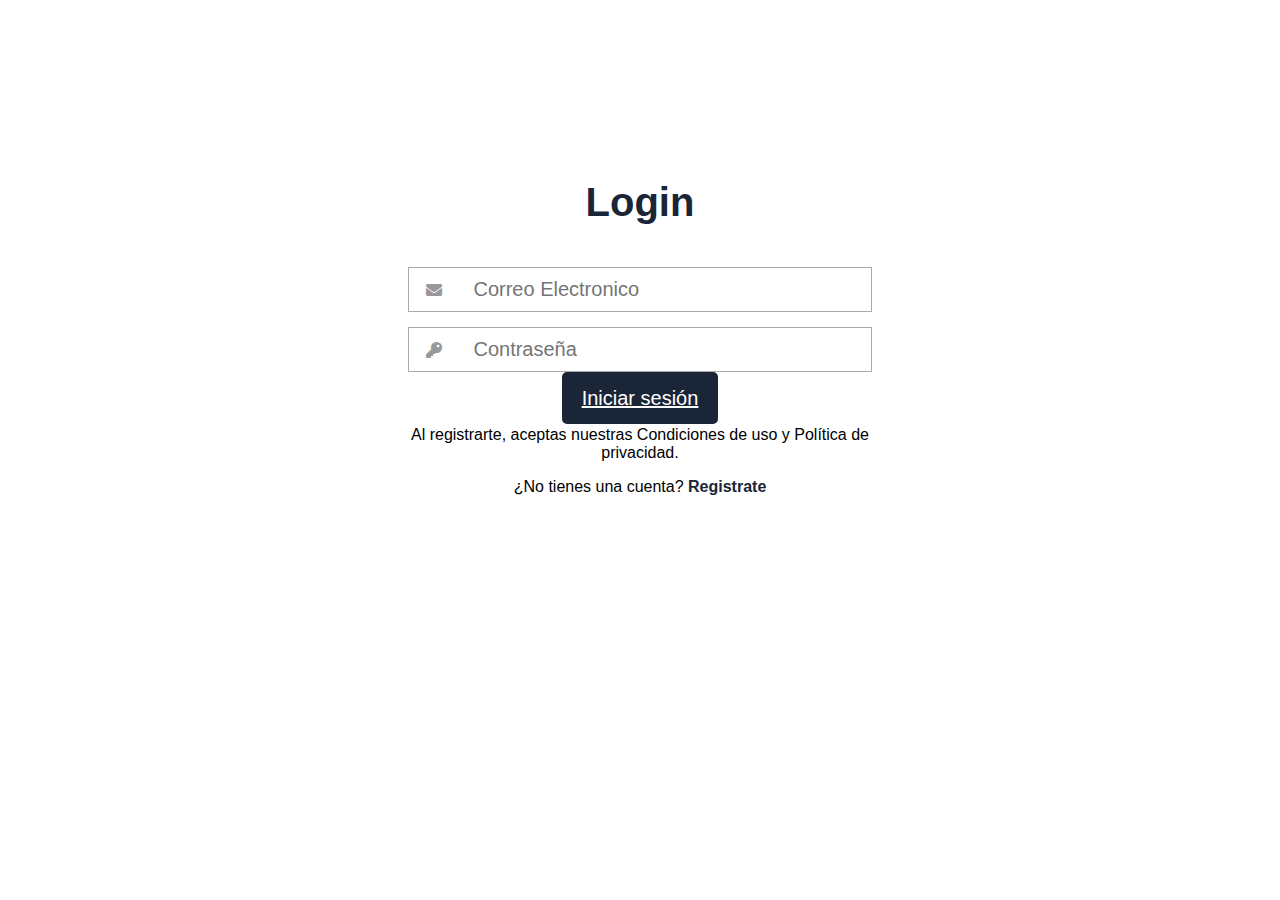
<file: index.html>
<!DOCTYPE html>
<html lang="es">
<head>
	<meta charset="UTF-8">
	<title>Inicio</title> 
	<meta name="viewport" content="width=device-width, user-scalable=yes, initial-scale=1.0, maximum-scale=3.0, minimum-scale=1.0">
 <link rel="stylesheet" href="https://use.fontawesome.com/releases/v5.6.3/css/all.css" >
	<link rel="stylesheet" href="css/estilos.css">
	<link rel="icon" href="img/Logo.png" type="image/icon type">

</head>  
<body>
    <form class="formulario">
    
    <h1>Login</h1>
     <div class="contenedor">
     
     
         
         <div class="input-contenedor">
         <i class="fas fa-envelope icon"></i>
         <input type="text" placeholder="Correo Electronico">
         
         </div>
         
         <div class="input-contenedor">
        <i class="fas fa-key icon"></i>
         <input type="password" placeholder="Contraseña">
         
         </div>
		 <center><a href="bienvenida.html" type="submit" class="button">Iniciar sesión</a></center>
         <p>Al registrarte, aceptas nuestras Condiciones de uso y Política de privacidad.</p>
         <p>¿No tienes una cuenta? <a class="link" href="registrarse.html">Registrate </a></p>
     </div>
    </form>
</body>
</html>
</file>
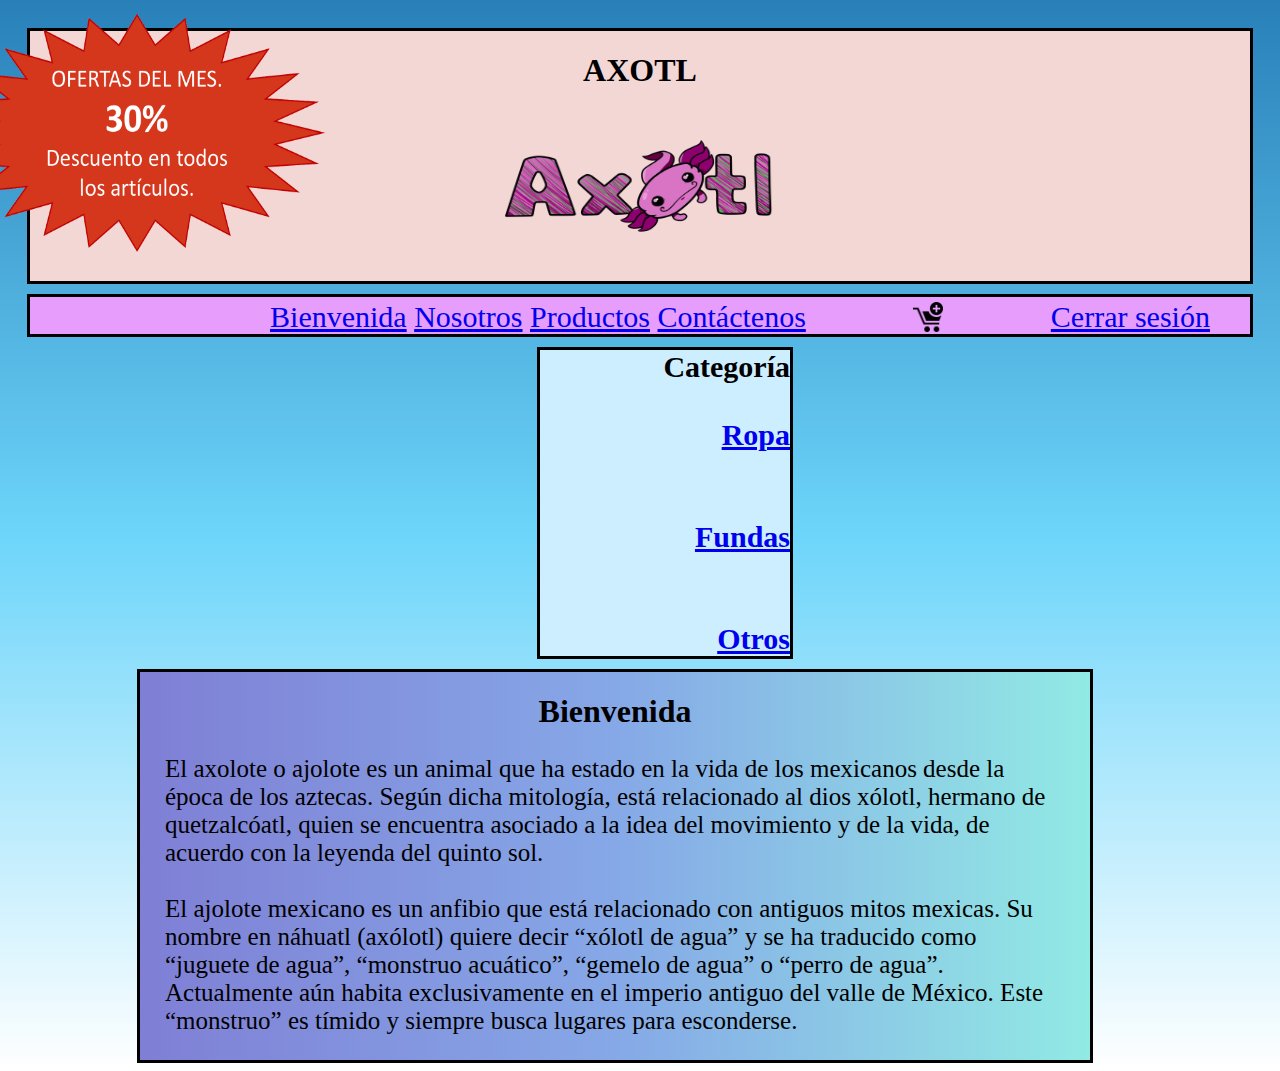
<file: bienvenida.html>
<html>
	<head>
		<title>AXOTL</title>
		<link rel="stylesheet" href="css/estilo.css">
		<link rel="icon" href="img/Logo.png" type="image/icon type">
	</head>
	<body>
		<header>
			<div class="logo_header" align="center">
				<h1>AXOTL</h1>
				<img src="img/Logo.png" alt="Logo AXOTL" width="300" height="150"></img>
				<div class="oferta1"><img src="img/ofertas.png"  width="400" height="250"></img></div>
			</div>
			<div class="rectangulo_header" align="center">
				<div class="botones_header">
					<a href="bienvenida.html">Bienvenida</a>
					<a href="nosotros.html">Nosotros</a>
					<a href="productos.html">Productos</a>
					<a href="contactenos.html">Contáctenos</a>
					<a href="carrito.html"><img src="img/carrito.png" width="30" style="position:relative; left:100px; top:5px;"></img></a>
					<a href="index.html" id="cerrarSe" style="position:relative; left:200px;">Cerrar sesión
						<script type="text/javascript">
							let si=document.getElementById('cerrarSe');
							si.addEventListener("click",function(e){
							  alert("Hata luego!!");
							});
						</script>
					</a>
				</div>
			</div>
		</header>
			<div id="rectangulo_categoria" align="right">
				<b><a>Categoría</a></br></br>
				<a href="ropa.html">Ropa</a></br></br></br>
				<a href="fundas.html">Fundas</a></br></br></br>
				<a href="otros.html">Otros</a></b>
			</div>
			<div id="rectangulo_cuerpo">
				<h1 align="center">Bienvenida</h1>
				<div class="text_Cuerpo">
					<p>
						El axolote o ajolote es un animal que ha estado en la vida de los mexicanos desde la época de los aztecas. Según dicha mitología, está relacionado al dios xólotl, hermano de quetzalcóatl, quien se encuentra asociado a la idea del movimiento y de la vida, de acuerdo con la leyenda del quinto sol.</br>
						</br>El ajolote mexicano es un anfibio que está relacionado con antiguos mitos mexicas. Su nombre en náhuatl (axólotl) quiere decir “xólotl de agua” y se ha traducido como “juguete de agua”, “monstruo acuático”, “gemelo de agua” o “perro de agua”. Actualmente aún habita exclusivamente en el imperio antiguo del valle de México. Este “monstruo” es tímido y siempre busca lugares para esconderse.
					</p>
				</div>
			</div>
	</body>
</html>
</file>
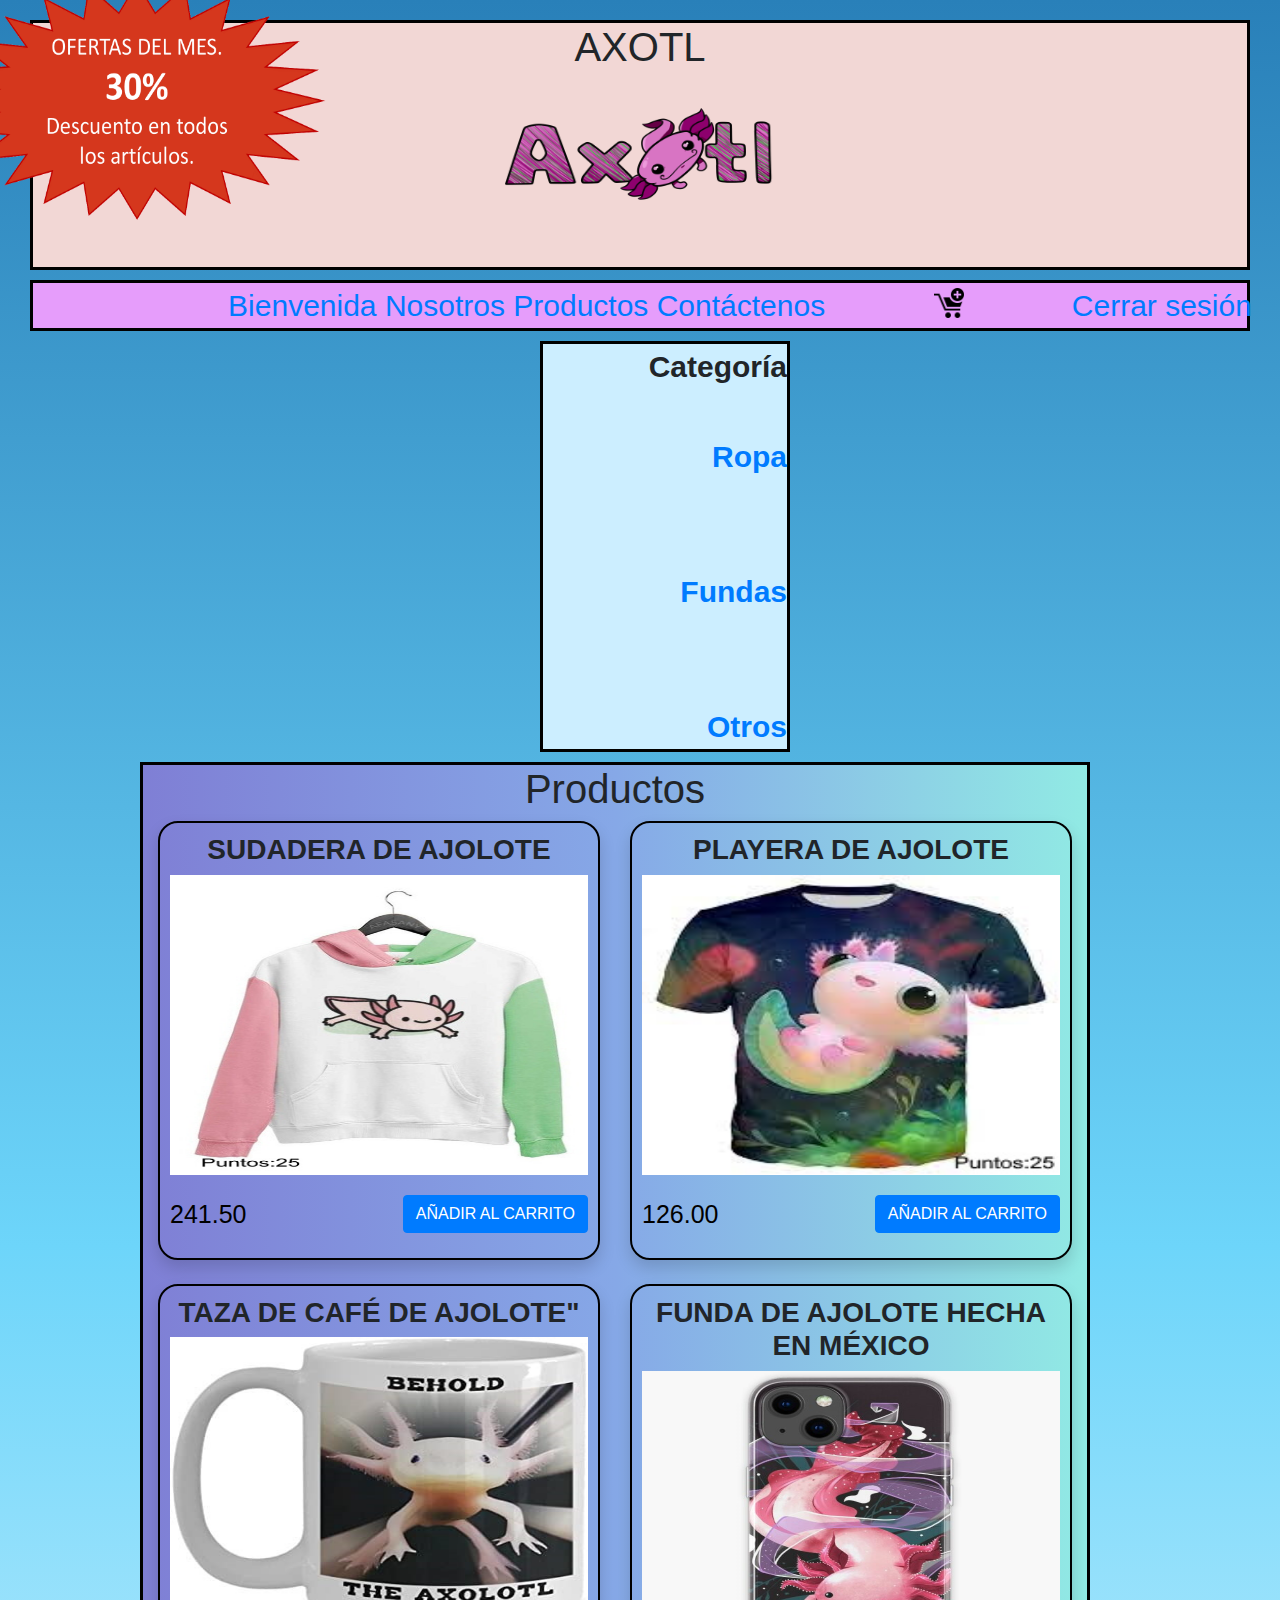
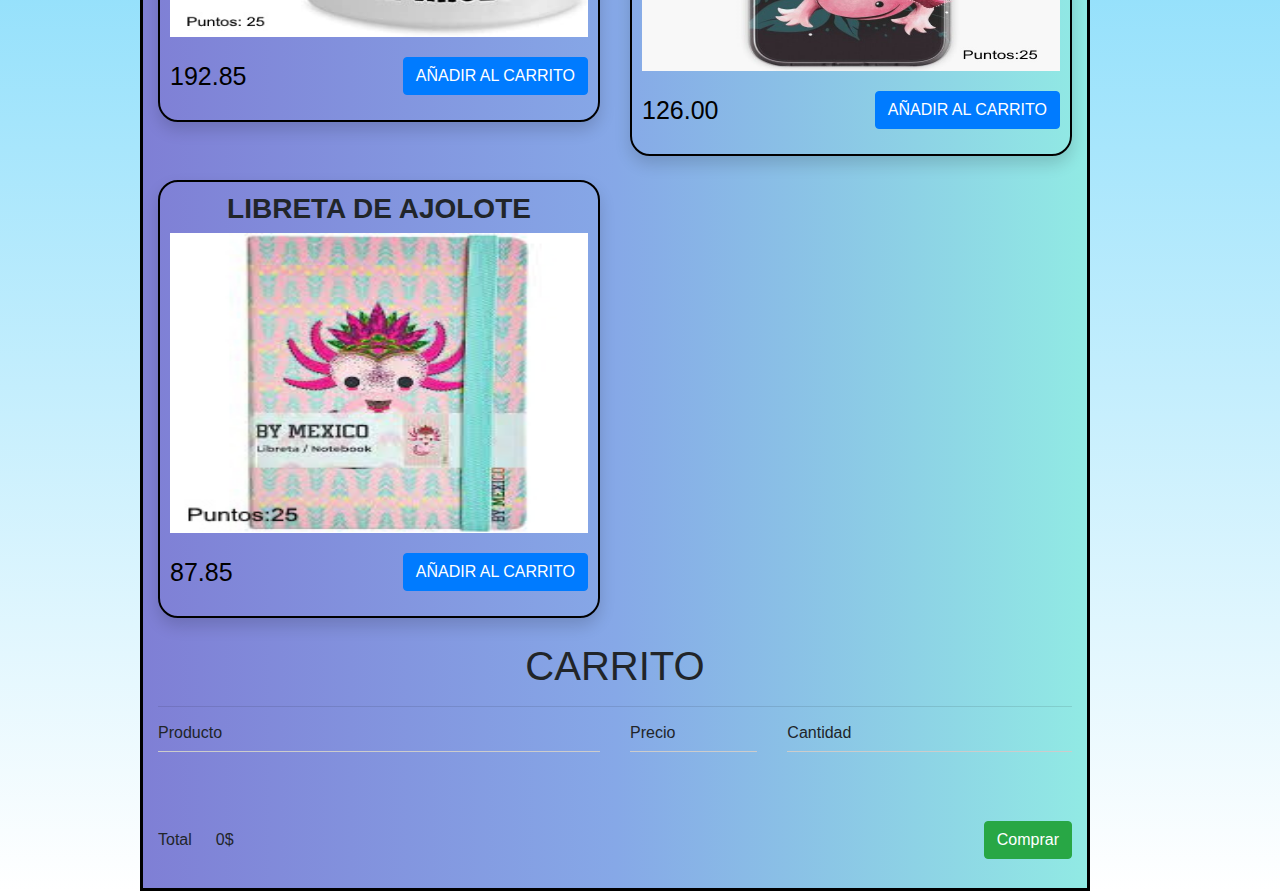
<file: carrito.html>
<html>
	<head>
		<title>AXOTL</title>
		<link rel="stylesheet" href="css/estilo.css">
		<link rel="icon" href="img/Logo.png" type="image/icon type">
		<meta charset="UTF-8">
    <meta name="viewport" content="width=device-width, initial-scale=1.0">
    <link rel="stylesheet" href="https://stackpath.bootstrapcdn.com/bootstrap/4.5.2/css/bootstrap.min.css"
        integrity="sha384-JcKb8q3iqJ61gNV9KGb8thSsNjpSL0n8PARn9HuZOnIxN0hoP+VmmDGMN5t9UJ0Z" crossorigin="anonymous">
	</head>
	<body>
		<header>
			<div class="logo_header" align="center">
				<h1>AXOTL</h1>
				<img src="img/Logo.png" alt="Logo AXOTL" width="300" height="150"></img>
				<div class="oferta1"><img src="img/ofertas.png"  width="400" height="250"></img></div>
			</div>
			<div class="rectangulo_header" align="center">
				<div class="botones_header">
					<a href="bienvenida.html">Bienvenida</a>
					<a href="nosotros.html">Nosotros</a>
					<a href="productos.html">Productos</a>
					<a href="contactenos.html">Contáctenos</a>
					<a href="carrito.html"><img src="img/carrito.png" width="30" style="position:relative; left:100px; top:-5px;"></img></a>
					<a href="index.html" id="cerrarSe" style="position:relative; left:200px;">Cerrar sesión
						<script type="text/javascript">
							let si=document.getElementById('cerrarSe');
							si.addEventListener("click",function(e){
							  alert("Hata luego!!");
							});
						</script>
					</a>
				</div>
			</div>
		</header>
			<div id="rectangulo_categoria" align="right">
				<b><a>Categoría</a></br></br>
				<a href="ropa.html">Ropa</a></br></br></br>
				<a href="fundas.html">Fundas</a></br></br></br>
				<a href="otros.html">Otros</a></b>
			</div>
			<div id="rectangulo_cuerpo">
				<h1 align="center">Productos</h1>
					 <section class="store">
        <div class="container">
            <div class="items">
                <div class="row">

                    <div class="col-12 col-md-6">
                        <div class="item shadow mb-4">
                            <h3 class="item-title">Sudadera de ajolote</h3>
                            <img class="item-image" src="img/img1.jpg">

                            <div class="item-details">
                                <h4 class="item-price">241.50</h4>
                                <button id="product1" value="25" class="item-button btn btn-primary addToCart">AÑADIR AL CARRITO</button>
                            </div>
                        </div>
                    </div>
                    <div class="col-12 col-md-6">
                        <div class="item shadow mb-4">
                            <h3 class="item-title">Playera de ajolote</h3>

                            <img class="item-image" src="img/img2.jpg">

                            <div class="item-details">
                                <h4 class="item-price">126.00</h4>
                                <button id="product2" value="25" class="item-button btn btn-primary addToCart">AÑADIR AL CARRITO</button>
                            </div>
                        </div>
                    </div>
                </div>

                <div class="row">
                    <div class="col-12 col-md-6">
                        <div class="item shadow mb-4">
                            <h3 class="item-title">Taza de café de ajolote"</h3>

                            <img class="item-image" src="img/img3.jpg">

                            <div class="item-details">
                                <h4 class="item-price">192.85</h4>
                                <button id="product3" value="25"  class="item-button btn btn-primary addToCart">AÑADIR AL CARRITO</button>
                            </div>
                        </div>
                    </div>
                    <div class="col-12 col-md-6">
                        <div class="item shadow mb-4">
                            <h3 class="item-title">Funda de ajolote hecha en México</h3>

                            <img class="item-image" src="img/img4.jpg">

                            <div class="item-details">
                                <h4 class="item-price">126.00</h4>
                                <button id="product4" value="25"  class="item-button btn btn-primary addToCart">AÑADIR AL CARRITO</button>
                            </div>
                        </div>
                    </div>
                </div>
                <div class="row">
                    <div class="col-12 col-md-6">
                        <div class="item shadow mb-4">
                            <h3 class="item-title">Libreta de Ajolote</h3>

                            <img class="item-image" src="img/img5.jpg">
                            <div class="item-details">
                                <h4 class="item-price">87.85</h4>
                                <button id="product5" value="25"  class="item-button btn btn-primary addToCart">AÑADIR AL CARRITO</button>
                            </div>
                        </div>
                    </div>
                </div>
            </div>
        </div>
    </section>
    <!-- END SECTION STORE -->
    <!-- START SECTION SHOPPING CART -->
    <section class="shopping-cart">
        <div class="container">
            <h1 class="text-center">CARRITO</h1>
            <hr>
            <div class="row">
                <div class="col-6">
                    <div class="shopping-cart-header">
                        <h6>Producto</h6>
                    </div>
                </div>
                <div class="col-2">
                    <div class="shopping-cart-header">
                        <h6 class="text-truncate">Precio</h6>
                    </div>
                </div>
                <div class="col-4">
                    <div class="shopping-cart-header">
                        <h6>Cantidad</h6>
                    </div>
                </div>
            </div>
            <!-- ? START SHOPPING CART ITEMS -->
            <div class="shopping-cart-items shoppingCartItemsContainer">
            </div>
            <!-- ? END SHOPPING CART ITEMS -->

            <!-- START TOTAL -->
            <div class="row">
                <div class="col-12">
                    <div class="shopping-cart-total d-flex align-items-center">
                        <p class="mb-0">Total</p>
                        <p class="ml-4 mb-0 shoppingCartTotal">0$</p></br>
						
						
                        <div class="toast ml-auto bg-info" role="alert" aria-live="assertive" aria-atomic="true"
                            data-delay="2000">
                            <div class="toast-header">
                                <span>✅</span>
                                <strong class="mr-auto ml-1 text-secondary">Elemento en el carrito</strong>
                                <button type="button" class="ml-2 mb-1 close" data-dismiss="toast" aria-label="Close">
                                    <span aria-hidden="true">&times;</span>
                                </button>
                            </div>
                            <div class="toast-body text-white">
                                Se aumentó correctamente la cantidad
                            </div>
                        </div>
                        <a href="javascript:inc_count();"><button id="si" class="btn btn-success ml-auto comprarButton" type="button" data-toggle="modal"
                            data-target="#comprarModal">Comprar
							<script type="text/javascript">
								/*var n=10;
								let si=document.getElementById('si');
								si.addEventListener("click",function(e){
								  alert("Los puntos que sumados son: "+n*5);
								});*/
								
								function inc_count()
								{
									res = document.getElementById("product1");
									res.value = parseInt(res.value);
									res2 = document.getElementById("product2");
									res2.value = parseInt(res2.value);
									
									res3 = document.getElementById("product3");
									res3.value = parseInt(res3.value);
									res4 = document.getElementById("product4");
									res4.value = parseInt(res4.value);
									res5 = document.getElementById("product5");
									res5.value = parseInt(res5.value);
									
									var points=parseInt(res.value)+parseInt(res2.value)+parseInt(res3.value)+parseInt(res4.value)+parseInt(res5.value);
									alert("Se sumaron: "+points+" puntos");
								}
								</script>	
						
						</button></a>
                    </div>
					
					
					
                </div>
            </div>

            <!-- END TOTAL -->

            <!-- START MODAL COMPRA -->
            <div class="modal fade" id="comprarModal" tabindex="-1" aria-labelledby="comprarModalLabel"
                aria-hidden="true">
                <div class="modal-dialog modal-dialog-centered">
                    <div class="modal-content">
                        <div class="modal-header">
                            <h5 class="modal-title" id="comprarModalLabel">Gracias por su compra</h5>
                            <a type="button" class="close" data-dismiss="modal" aria-label="Close">
                                <span aria-hidden="true">&times;</span>
                            </a>
                        </div>
                        <div class="modal-body">
                            <p>Pronto recibirá su pedido</p>
                        </div>
                        <div class="modal-footer">
                            <a href="pago.html"><button type="button" class="btn btn-secondary">Ingresar forma de pago</button></a>
                        </div>
                    </div>
                </div>
            </div>
            <!-- END MODAL COMPRA -->


        </div>

    </section>
			</div>
			<script src="https://code.jquery.com/jquery-3.5.1.slim.min.js"
        integrity="sha384-DfXdz2htPH0lsSSs5nCTpuj/zy4C+OGpamoFVy38MVBnE+IbbVYUew+OrCXaRkfj"
        crossorigin="anonymous"></script>
    <script src="https://cdn.jsdelivr.net/npm/popper.js@1.16.1/dist/umd/popper.min.js"
        integrity="sha384-9/reFTGAW83EW2RDu2S0VKaIzap3H66lZH81PoYlFhbGU+6BZp6G7niu735Sk7lN"
        crossorigin="anonymous"></script>
    <script src="https://stackpath.bootstrapcdn.com/bootstrap/4.5.2/js/bootstrap.min.js"
        integrity="sha384-B4gt1jrGC7Jh4AgTPSdUtOBvfO8shuf57BaghqFfPlYxofvL8/KUEfYiJOMMV+rV"
        crossorigin="anonymous"></script>

    <script src="js/tienda.js"></script>
	</body>
</html>
</file>
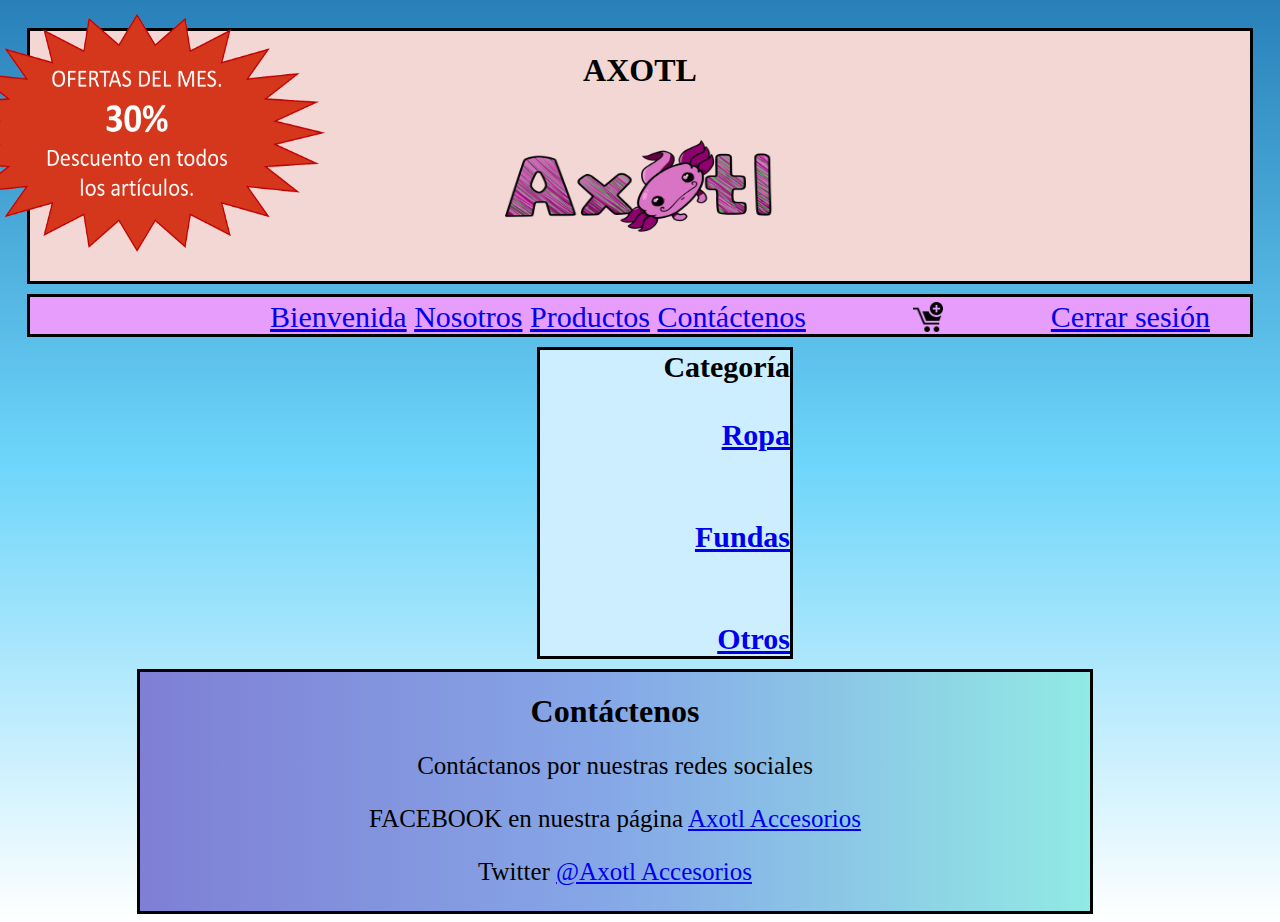
<file: contactenos.html>
<html>
	<head>
		<title>AXOTL</title>
		<link rel="stylesheet" href="css/estilo.css">
		<link rel="icon" href="img/Logo.png" type="image/icon type">
	</head>
	<body>
		<header>
			<div class="logo_header" align="center">
				<h1>AXOTL</h1>
				<img src="img/Logo.png" alt="Logo AXOTL" width="300" height="150"></img>
				<div class="oferta1"><img src="img/ofertas.png"  width="400" height="250"></img></div>
			</div>
			<div class="rectangulo_header" align="center">
				<div class="botones_header">
					<a href="bienvenida.html">Bienvenida</a>
					<a href="nosotros.html">Nosotros</a>
					<a href="productos.html">Productos</a>
					<a href="contactenos.html">Contáctenos</a>
					<a href="carrito.html"><img src="img/carrito.png" width="30" style="position:relative; left:100px; top:5px;"></img></a>
					<a href="index.html" id="cerrarSe" style="position:relative; left:200px;">Cerrar sesión
						<script type="text/javascript">
							let si=document.getElementById('cerrarSe');
							si.addEventListener("click",function(e){
							  alert("Hata luego!!");
							});
						</script>
					</a>
				</div>
			</div>
		</header>
			<div id="rectangulo_categoria" align="right">
				<b><a>Categoría</a></br></br>
				<a href="ropa.html">Ropa</a></br></br></br>
				<a href="fundas.html">Fundas</a></br></br></br>
				<a href="otros.html">Otros</a></b>
			</div>
			<div id="rectangulo_cuerpo">
				<h1 align="center">Contáctenos</h1>
				<div class="text_Cuerpo" align="center">
					<a>Contáctanos por nuestras redes sociales </a>
					<p>FACEBOOK en nuestra página <a href="https://www.facebook.com/Axotl-Accesorios-104985985576589">Axotl Accesorios</a></p>
					<p>Twitter <a href="https://twitter.com/Axotl_Accesorio">@Axotl Accesorios</a></p>
				</div>
			</div>
	</body>
</html>
</file>
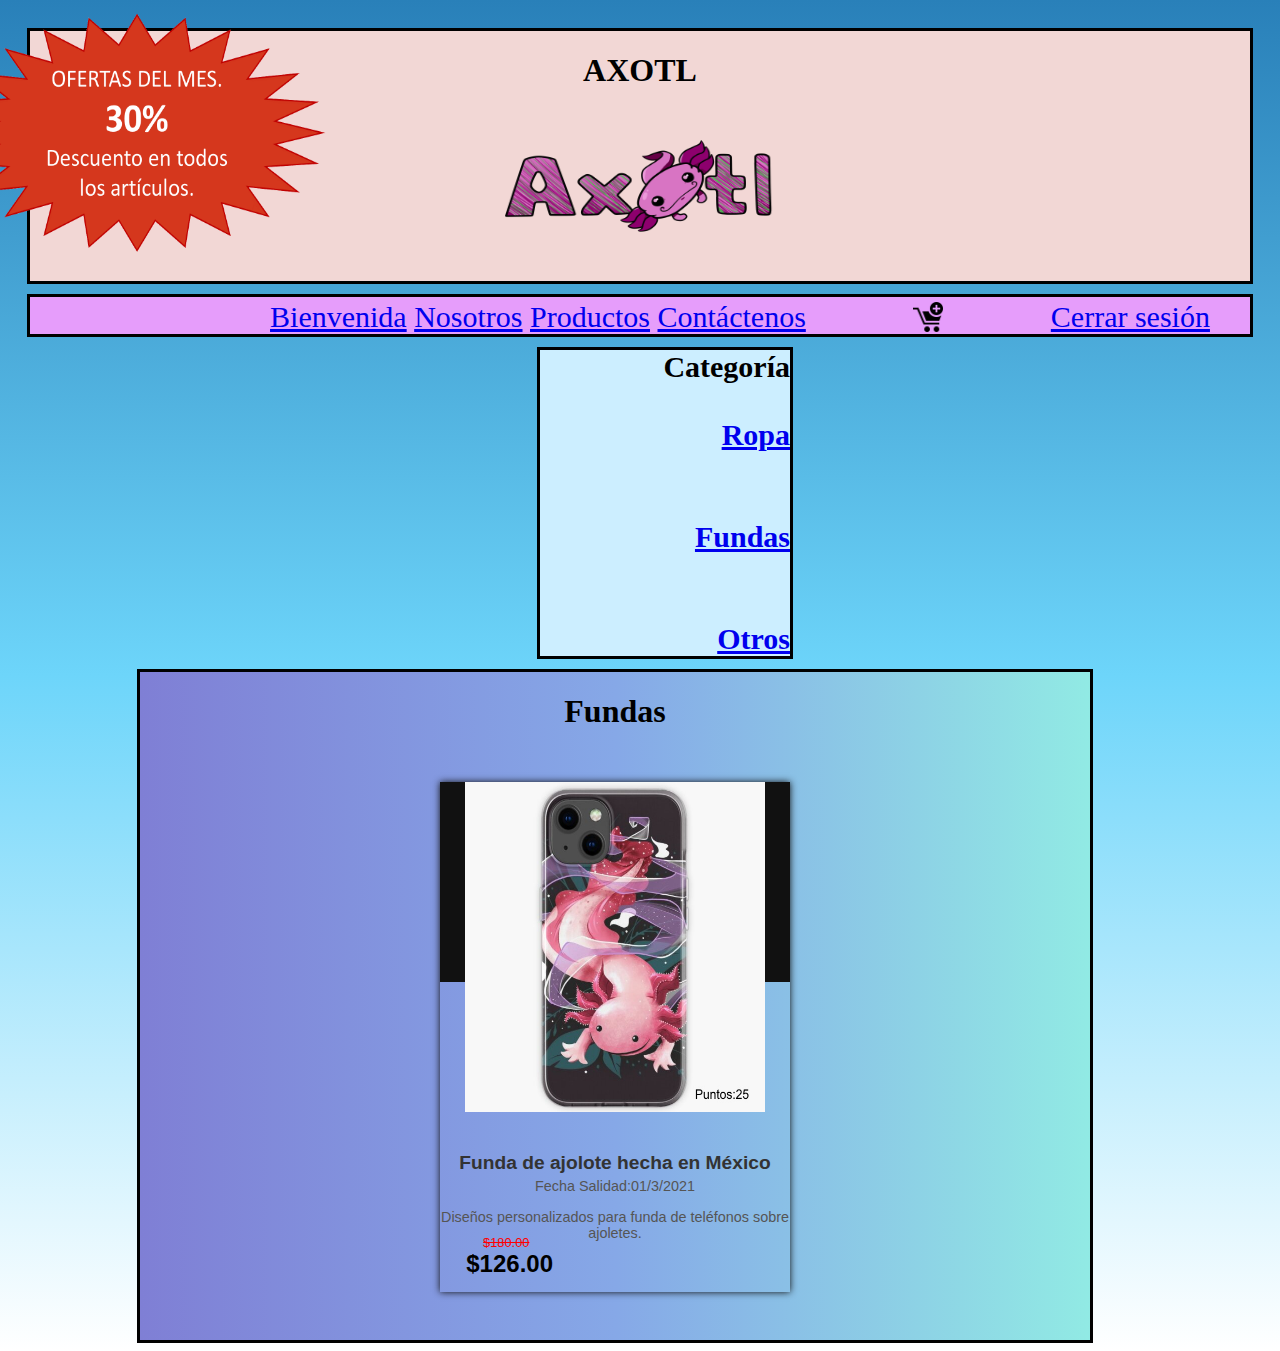
<file: fundas.html>
<html>
	<head>
		<title>AXOTL</title>
		<link rel="stylesheet" href="css/estilo.css">
		<link rel="icon" href="img/Logo.png" type="image/icon type">
	</head>
	<body>
		<header>
			<div class="logo_header" align="center">
				<h1>AXOTL</h1>
				<img src="img/Logo.png" alt="Logo AXOTL" width="300" height="150"></img>
				<div class="oferta1"><img src="img/ofertas.png"  width="400" height="250"></img></div>
			</div>
			<div class="rectangulo_header" align="center">
				<div class="botones_header">
					<a href="bienvenida.html">Bienvenida</a>
					<a href="nosotros.html">Nosotros</a>
					<a href="productos.html">Productos</a>
					<a href="contactenos.html">Contáctenos</a>
					<a href="carrito.html"><img src="img/carrito.png" width="30" style="position:relative; left:100px; top:5px;"></img></a>
					<a href="index.html" id="cerrarSe" style="position:relative; left:200px;">Cerrar sesión
						<script type="text/javascript">
							let si=document.getElementById('cerrarSe');
							si.addEventListener("click",function(e){
							  alert("Hata luego!!");
							});
						</script>
					</a>
					
				</div>
			</div>
		</header>
			<div id="rectangulo_categoria" align="right">
				<b><a>Categoría</a></br></br>
				<a href="ropa.html">Ropa</a></br></br></br>
				<a href="fundas.html">Fundas</a></br></br></br>
				<a href="otros.html">Otros</a></b>
			</div>
			<div id="rectangulo_cuerpo">
				<h1 align="center">Fundas</h1>
				<div class="productos_cuerpo" align="center">
					<div class="conte_parent" id="cont_parent"></div>
					</br>
				</div>
			</div>
			<script src="js/fundas.js"></script>
	</body>
</html>
</file>
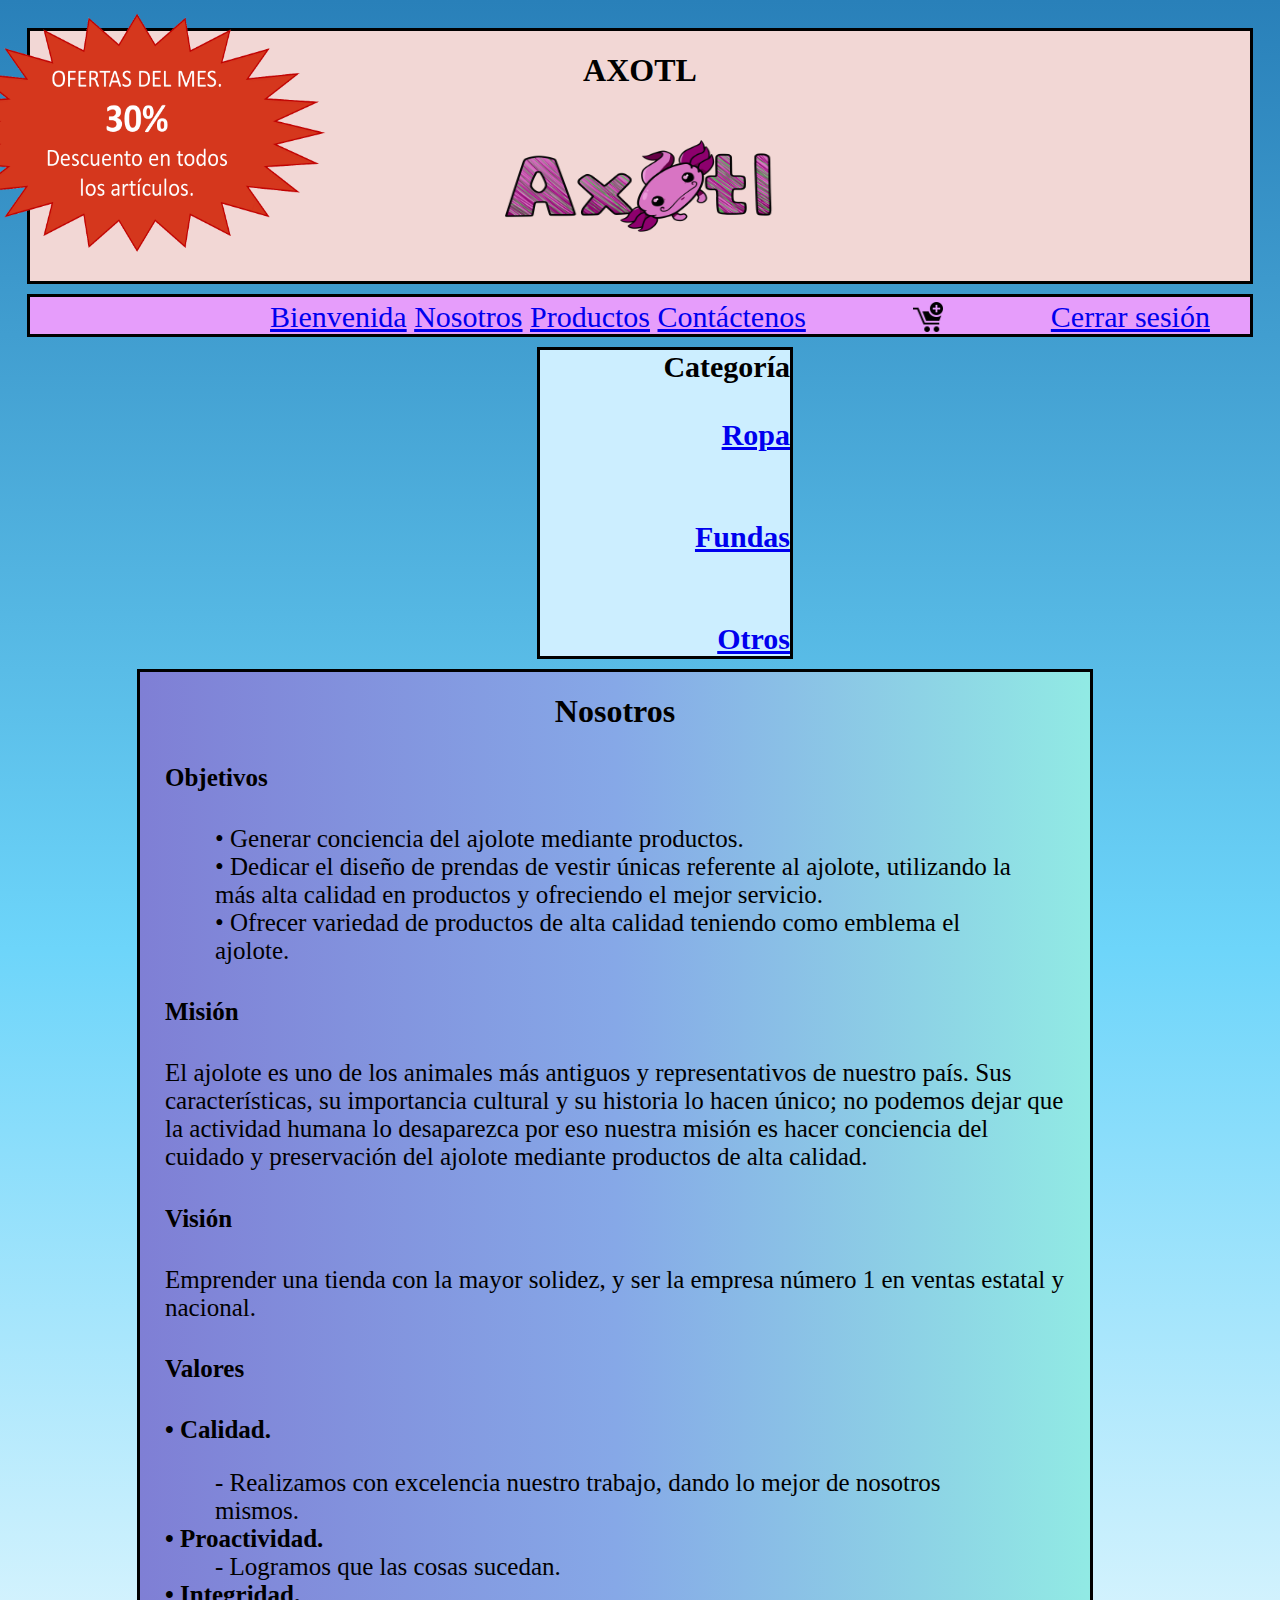
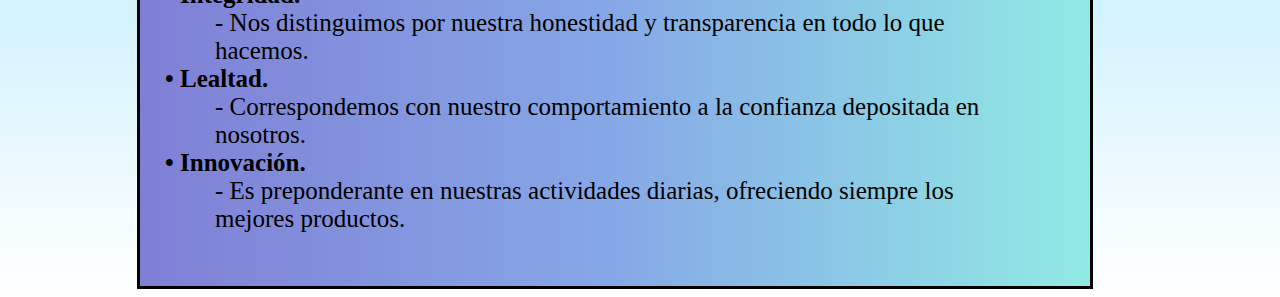
<file: nosotros.html>
<html>
	<head>
		<title>AXOTL</title>
		<link rel="stylesheet" href="css/estilo.css">
		<link rel="icon" href="img/Logo.png" type="image/icon type">
	</head>
	<body>
		<header>
			<div class="logo_header" align="center">
				<h1>AXOTL</h1>
				<img src="img/Logo.png" alt="Logo AXOTL" width="300" height="150"></img>
				<div class="oferta1"><img src="img/ofertas.png"  width="400" height="250"></img></div>
			</div>
			<div class="rectangulo_header" align="center">
				<div class="botones_header">
					<a href="bienvenida.html">Bienvenida</a>
					<a href="nosotros.html">Nosotros</a>
					<a href="productos.html">Productos</a>
					<a href="contactenos.html">Contáctenos</a>
					<a href="carrito.html"><img src="img/carrito.png" width="30" style="position:relative; left:100px; top:5px;"></img></a>
					<a href="index.html" id="cerrarSe" style="position:relative; left:200px;">Cerrar sesión
						<script type="text/javascript">
							let si=document.getElementById('cerrarSe');
							si.addEventListener("click",function(e){
							  alert("Hata luego!!");
							});
						</script>
					</a>
				</div>
			</div>
		</header>
			<div id="rectangulo_categoria" align="right">
				<b><a>Categoría</a></br></br>
				<a href="ropa.html">Ropa</a></br></br></br>
				<a href="fundas.html">Fundas</a></br></br></br>
				<a href="otros.html">Otros</a></b>
			</div>
			<div id="rectangulo_cuerpo">
				<h1 align="center">Nosotros</h1>
				<div class="text_Cuerpo">
					<h4 align="left">Objetivos</h4>
					<div id="vinetas">
						<p>
							•   Generar conciencia del ajolote mediante productos.</br>
							•	Dedicar el diseño de prendas de vestir únicas referente al ajolote, utilizando la más alta calidad en productos y ofreciendo el mejor servicio.</br>
							•	Ofrecer variedad de productos de alta calidad teniendo como emblema el ajolote.</br>
						</p>
					</div>
					
					<h4 align="left">Misión</h4>
					<p>
						El ajolote es uno de los animales más antiguos y representativos de nuestro país. Sus características, su importancia cultural y su historia lo hacen único; no podemos dejar que la actividad humana lo desaparezca por eso nuestra misión es hacer conciencia del cuidado y preservación del ajolote mediante productos de alta calidad.
					</p>
					
					<h4 align="left">Visión</h4>
					<p>
						Emprender una tienda con la mayor solidez, y ser la empresa número 1 en ventas estatal y nacional.
					</p>
					
					<h4 align="left">Valores</h4>
					<p>
						<b>•	Calidad.</b><div id="vinetas">- Realizamos con excelencia nuestro trabajo, dando lo mejor de nosotros mismos.</div>
						<b>•	Proactividad.</b><div id="vinetas"> - Logramos que las cosas sucedan.</div>
						<b>•	Integridad.</b><div id="vinetas"> - Nos distinguimos por nuestra honestidad y transparencia en todo lo que hacemos.</div>
						<b>•	Lealtad.</b><div id="vinetas"> - Correspondemos con nuestro comportamiento a la confianza depositada en nosotros.</div>
						<b>•	Innovación.</b><div id="vinetas"> -  Es preponderante en nuestras actividades diarias, ofreciendo siempre los mejores productos.</div></br>
					</p>
				</div>
			</div>
	</body>
</html>
</file>
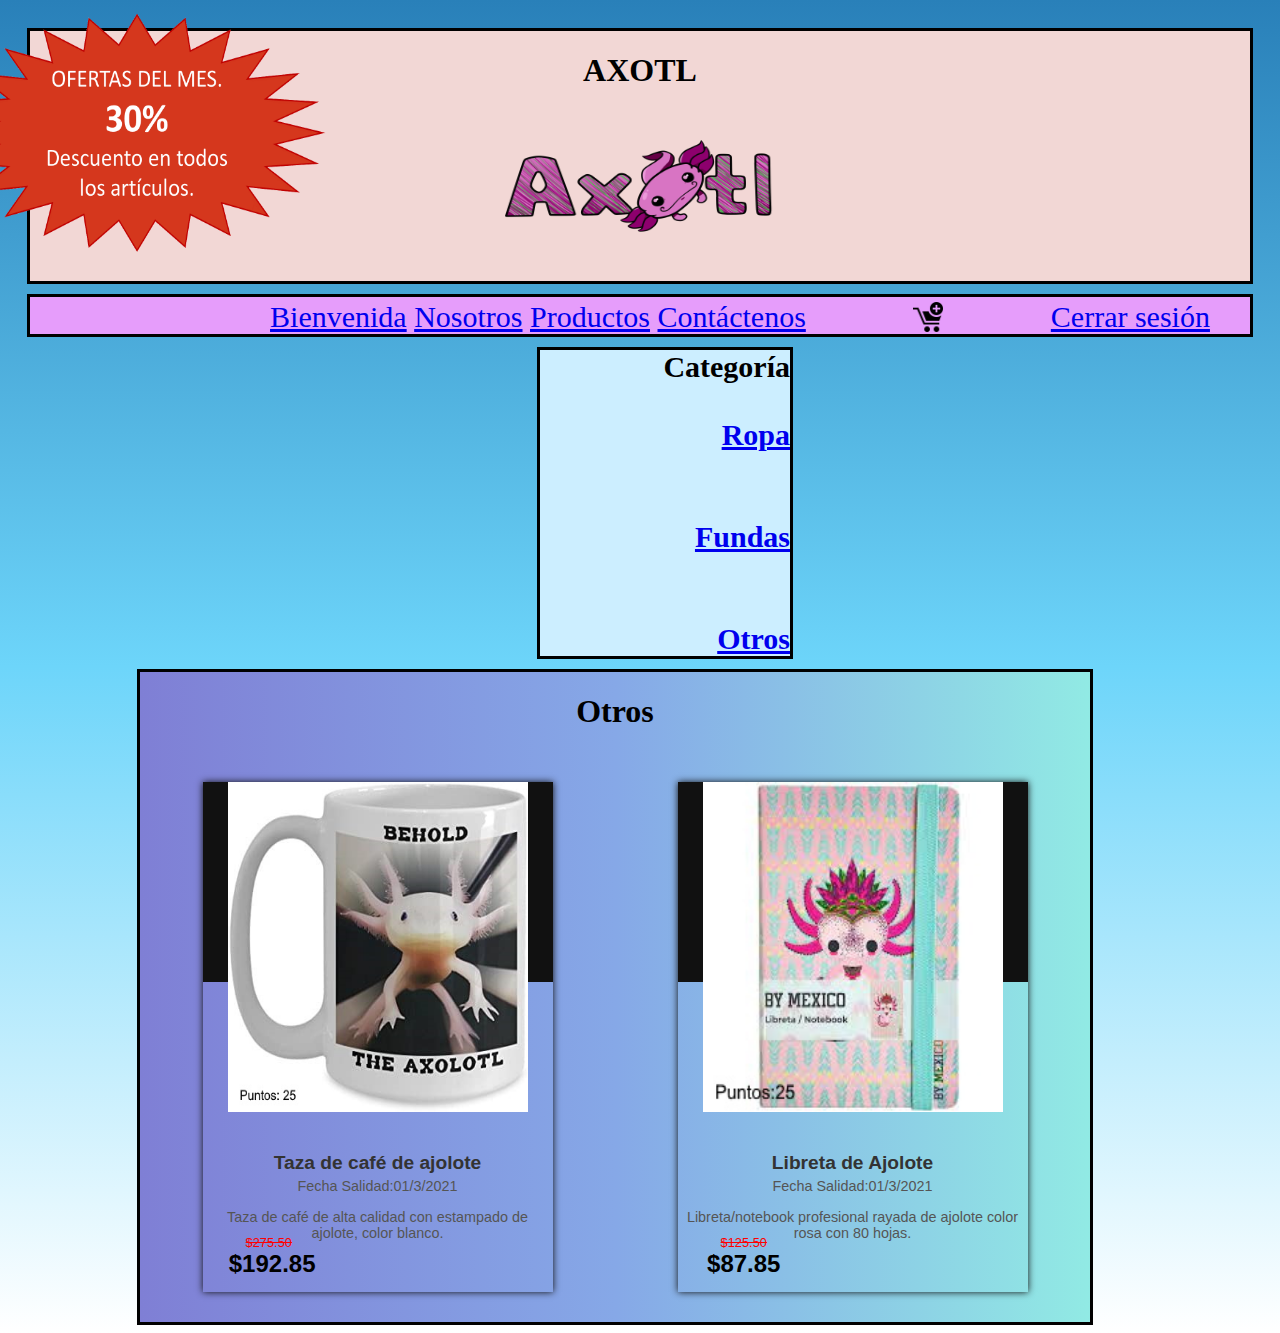
<file: otros.html>
<html>
	<head>
		<title>AXOTL</title>
		<link rel="stylesheet" href="css/estilo.css">
		<link rel="icon" href="img/Logo.png" type="image/icon type">
	</head>
	<body>
		<header>
			<div class="logo_header" align="center">
				<h1>AXOTL</h1>
				<img src="img/Logo.png" alt="Logo AXOTL" width="300" height="150"></img>
				<div class="oferta1"><img src="img/ofertas.png"  width="400" height="250"></img></div>
			</div>
			<div class="rectangulo_header" align="center">
				<div class="botones_header">
					<a href="bienvenida.html">Bienvenida</a>
					<a href="nosotros.html">Nosotros</a>
					<a href="productos.html">Productos</a>
					<a href="contactenos.html">Contáctenos</a>
					<a href="carrito.html"><img src="img/carrito.png" width="30" style="position:relative; left:100px; top:5px;"></img></a>
					<a href="index.html" id="cerrarSe" style="position:relative; left:200px;">Cerrar sesión
						<script type="text/javascript">
							let si=document.getElementById('cerrarSe');
							si.addEventListener("click",function(e){
							  alert("Hata luego!!");
							});
						</script>
					</a>
				</div>
			</div>
		</header>
			<div id="rectangulo_categoria" align="right">
				<b><a>Categoría</a></br></br>
				<a href="ropa.html">Ropa</a></br></br></br>
				<a href="fundas.html">Fundas</a></br></br></br>
				<a href="otros.html">Otros</a></b>
			</div>
			<div id="rectangulo_cuerpo">
				<h1 align="center">Otros</h1>
				<div class="productos_cuerpo" align="center">
					<div class="conte_parent" id="cont_parent"></div>
				</div>
			</div>
			<script src="js/otros.js"></script>
	</body>
</html>
</file>
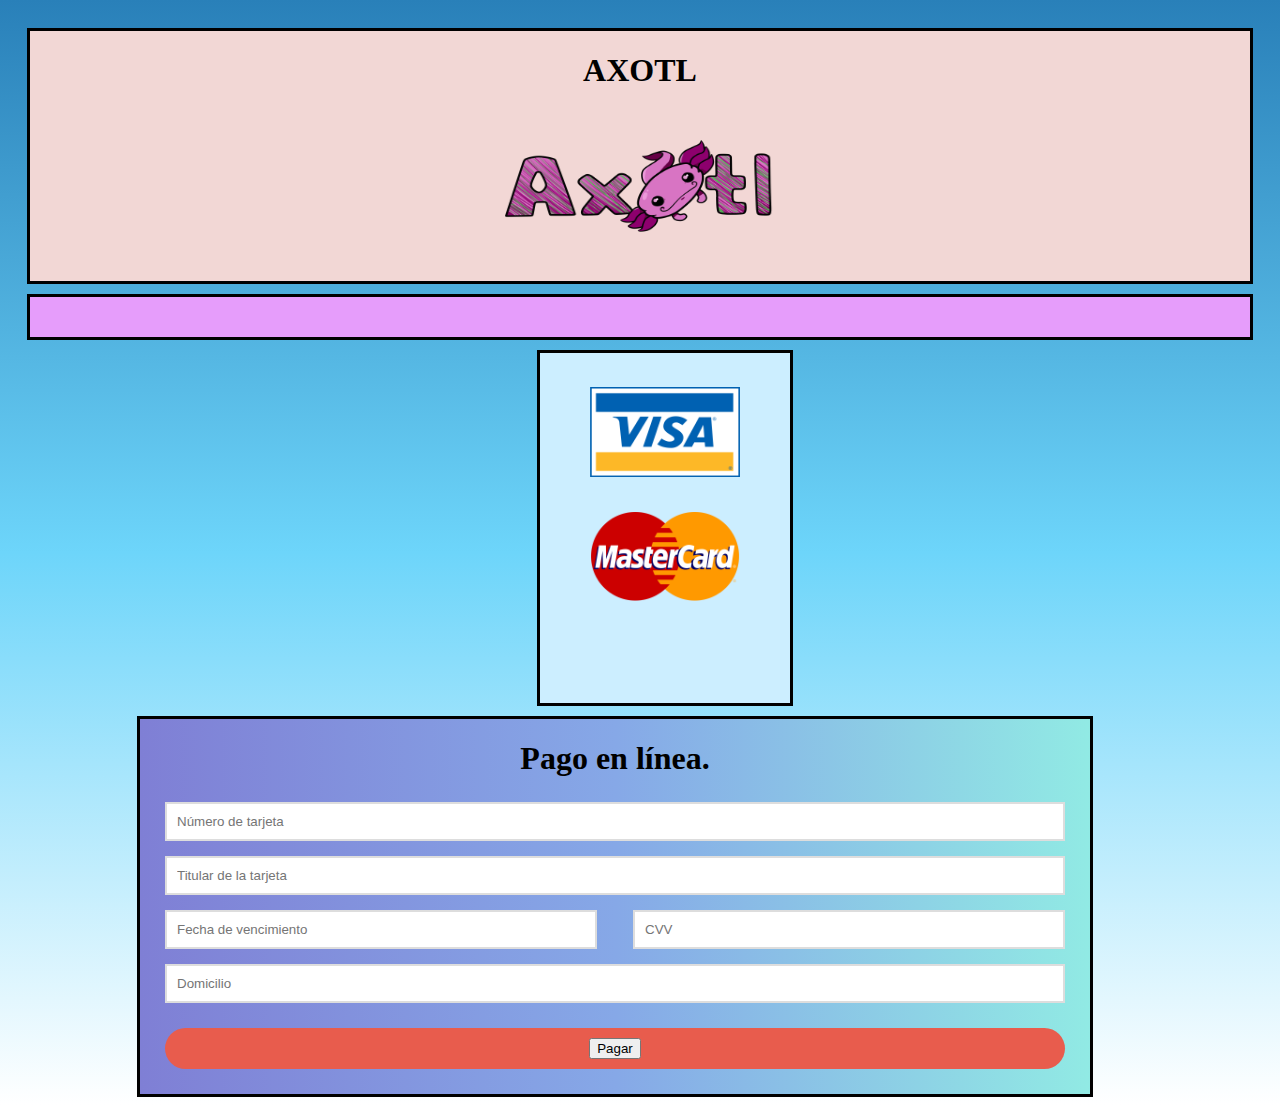
<file: pago.html>
<html>
	<head>
		<title>Pago en línea</title>
		<link rel="stylesheet" href="css/estilopagina.css">
		<link rel="stylesheet" href="css/estilopago.css">
		<link rel="icon" href="img/Logo.png" type="image/icon type">
	</head>
	<body>
		<header>
			<div class="logo_header" align="center">
				<h1>AXOTL</h1>
				<img src="img/Logo.png" alt="Logo AXOTL" width="300" height="150"></img>
				
			</div>
			<div class="rectangulo_header" align="center">
				<br><br>
			</div>
			
		</header>
			<div id="rectangulo_categoria" align="right">
				<br><center><img src="img/visa.png" width="150" height="90"></img></center><br>
				<center><img src="img/Mastercard.png" width="150" height="90"></img></center>
			</div>
			<div id="rectangulo_cuerpo">
				<h1 align="center">Pago en línea.</h1>
				<div class="text_Cuerpo">
					<p>
					
 					<div class="checkout_form">	
  						<div class="details">
        						<div class="section">
          							<input type="text" placeholder="Número de tarjeta">
       		 					</div>
        						<div class="section">
          							<input type="text" placeholder="Titular de la tarjeta">
        						</div>
        						<div class="section last_section">
          							<div class="item">
            								<input type="text" placeholder="Fecha de vencimiento">
          							</div>
          							<div class="item">
            								<input type="text" placeholder="CVV">
          							</div>
        						</div>
							<div class="section">
          							<input type="text" placeholder="Domicilio">
       		 					</div>
        						<div class="btn">
								<a href="productos.html"><input type="button" onclick="alerta()" value="Pagar"></a>
								<script>
									function alerta(){
										alert("Gracias por su compra.");
									}
								</script>
        						</div>
      						</div>
    					</div>
					</p>
				</div>
			</div>
	</body>
</html>
</file>
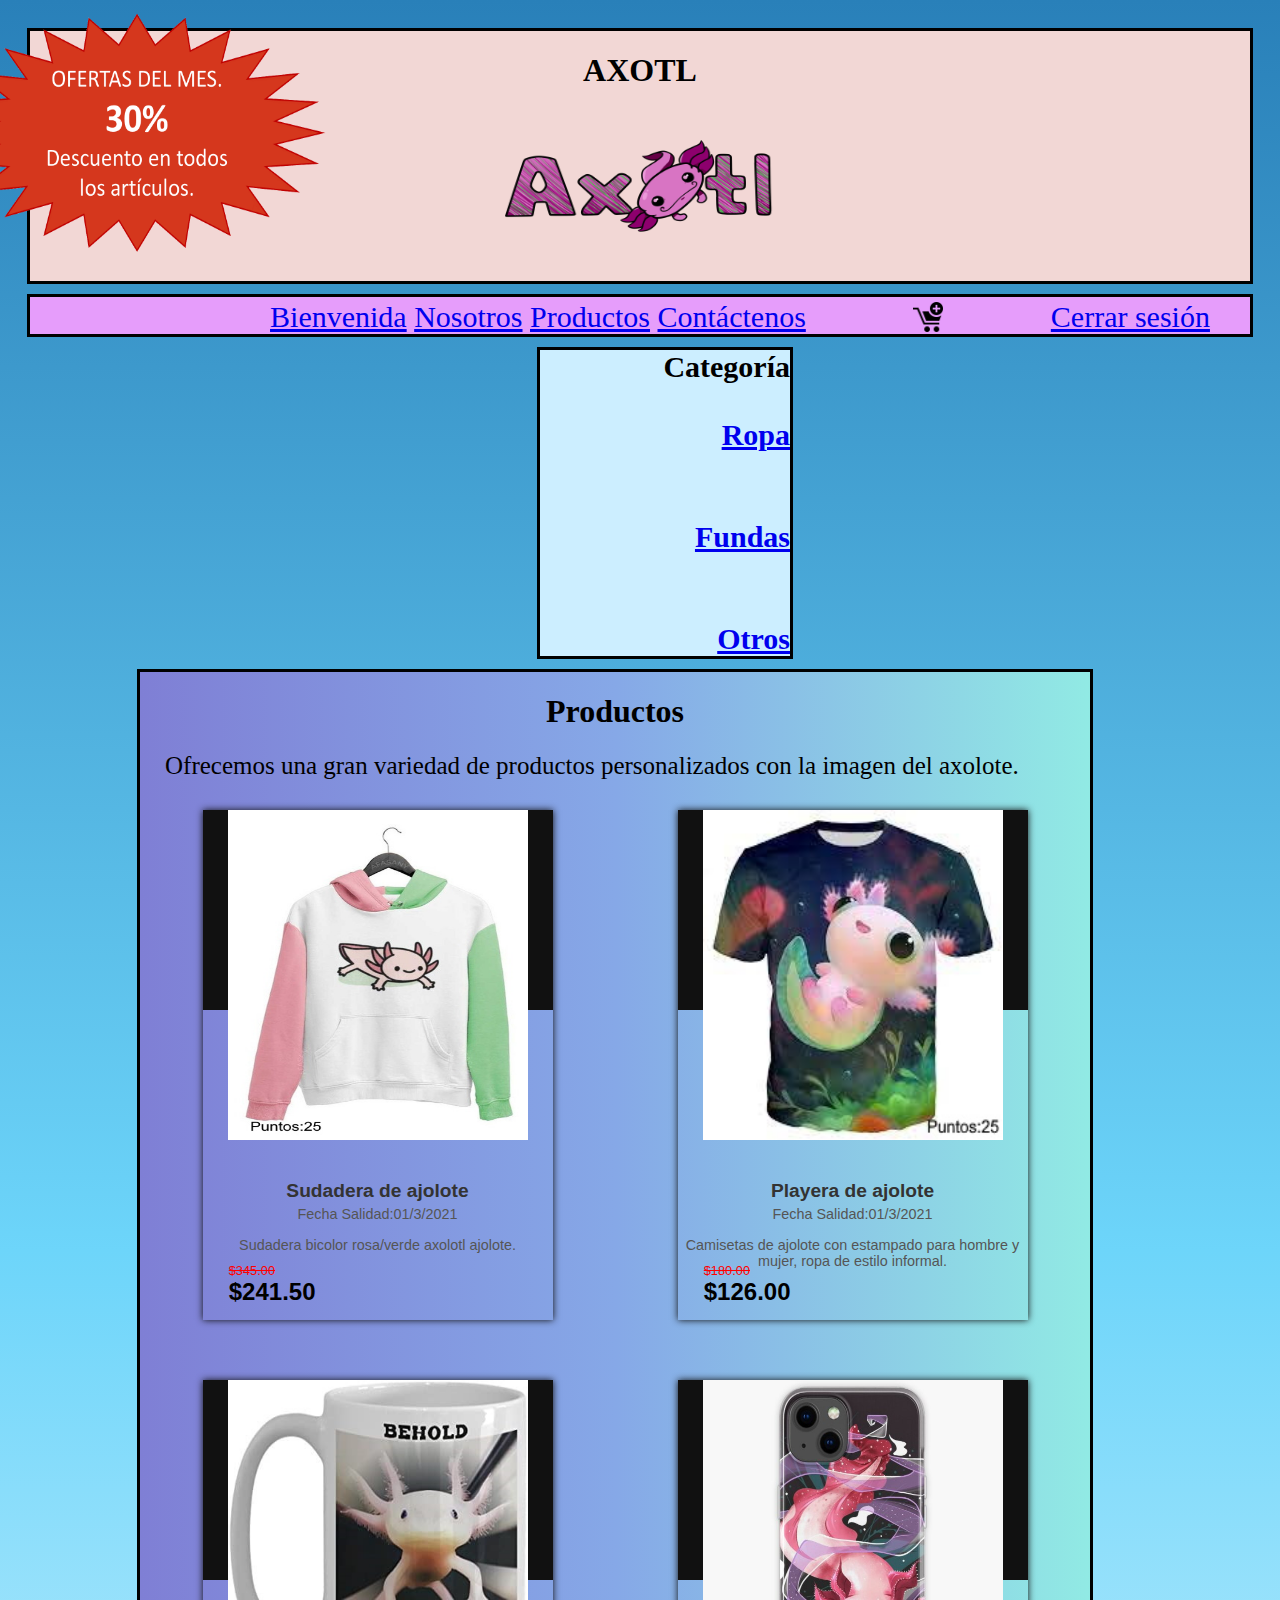
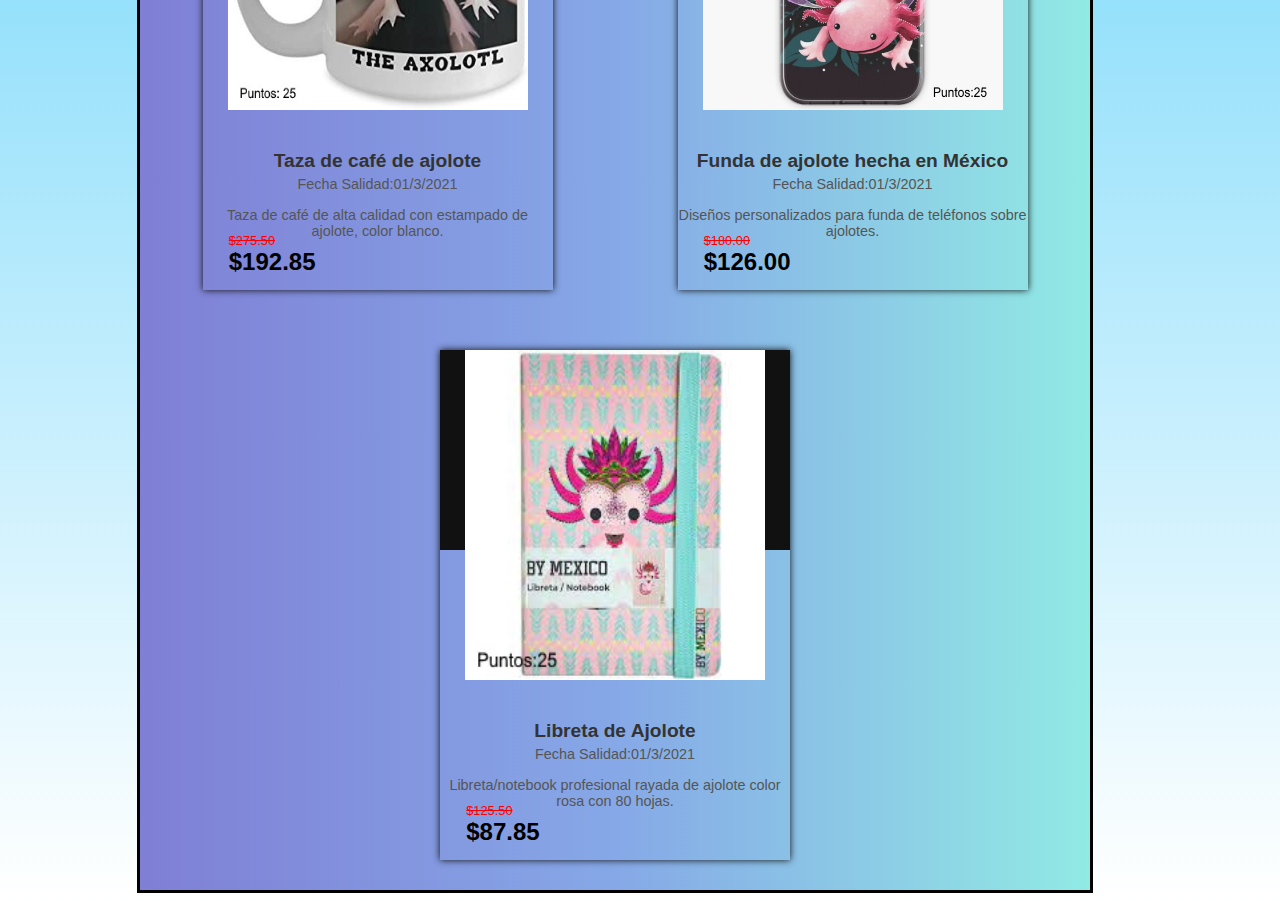
<file: productos.html>
<html>
	<head>
		<title>AXOTL</title>
		<link rel="stylesheet" href="css/estilo.css">
		<link rel="icon" href="img/Logo.png" type="image/icon type">
	</head>
	<body>
		
		<header>
			<div class="logo_header" align="center">
				<h1>AXOTL</h1>
				<img src="img/Logo.png" alt="Logo AXOTL" width="300" height="150"></img>
				<div class="oferta1"><img src="img/ofertas.png"  width="400" height="250"></img></div>
			</div>
			<div class="rectangulo_header" align="center">
				<div class="botones_header">
					<a href="bienvenida.html">Bienvenida</a>
					<a href="nosotros.html">Nosotros</a>
					<a href="productos.html">Productos</a>
					<a href="contactenos.html">Contáctenos</a>
					<a href="carrito.html"><img src="img/carrito.png" width="30" style="position:relative; left:100px; top:5px;"></img></a>
					<a href="index.html" id="cerrarSe" style="position:relative; left:200px;">Cerrar sesión
						<script type="text/javascript">
							let si=document.getElementById('cerrarSe');
							si.addEventListener("click",function(e){
							  alert("Hata luego!!");
							});
						</script>
					</a>
				</div>
			</div>
		</header>
			<div id="rectangulo_categoria" align="right">
				<b><a>Categoría</a></br></br>
				<a href="ropa.html">Ropa</a></br></br></br>
				<a href="fundas.html">Fundas</a></br></br></br>
				<a href="otros.html">Otros</a></b>
			</div>
			<div id="rectangulo_cuerpo">
				<h1 align="center">Productos</h1>
				<div class="text_Cuerpo">
					Ofrecemos una gran variedad de productos personalizados con la imagen del axolote.
				</div>
				<div class="conte_parent" id="cont_parent"></div>
			</div>
			<script src="js/animacion.js"></script>
	</body>
</html>
</file>
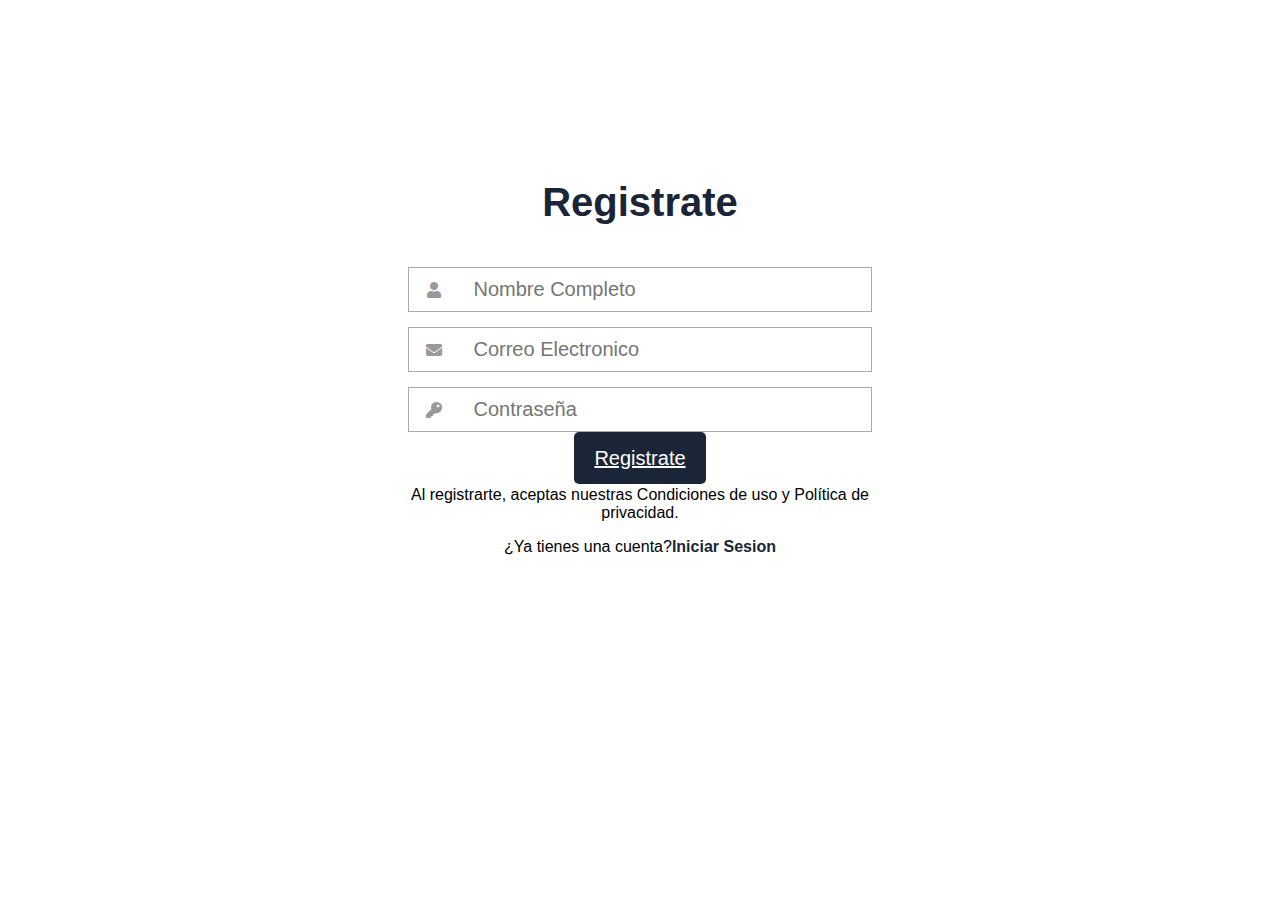
<file: registrarse.html>
<!DOCTYPE html>
<html lang="es">
<head>
	<meta charset="UTF-8">
	<title>Registro</title> 
	<meta name="viewport" content="width=device-width, user-scalable=yes, initial-scale=1.0, maximum-scale=3.0, minimum-scale=1.0">
 <link rel="stylesheet" href="https://use.fontawesome.com/releases/v5.6.3/css/all.css" >
	<link rel="stylesheet" href="css/estilos.css">
	<link rel="icon" href="img/Logo.png" type="image/icon type">
	

</head>  
<body>
 <form class="formulario">
    
    <h1>Registrate</h1>
     <div class="contenedor">
     
     <div class="input-contenedor">
         <i class="fas fa-user icon"></i>
         <input type="text" placeholder="Nombre Completo">
         
         </div>
         
         <div class="input-contenedor">
         <i class="fas fa-envelope icon"></i>
         <input type="text" placeholder="Correo Electronico">
         
         </div>
         
         <div class="input-contenedor">
        <i class="fas fa-key icon"></i>
         <input type="password" placeholder="Contraseña">
         
         </div>
         <center><a id="login" href="index.html" type="submit" class="button">Registrate
			<script>
				let si=document.getElementById('login');
				si.addEventListener("click",function(e){
				  alert("Usuario ingresado exitosamente");
				});
			</script>
		 
		 </a></center>
         <p>Al registrarte, aceptas nuestras Condiciones de uso y Política de privacidad.</p>
         <p>¿Ya tienes una cuenta?<a class="link" href="index.html">Iniciar Sesion</a></p>
     </div>
    </form>
</body>
</html>
</file>
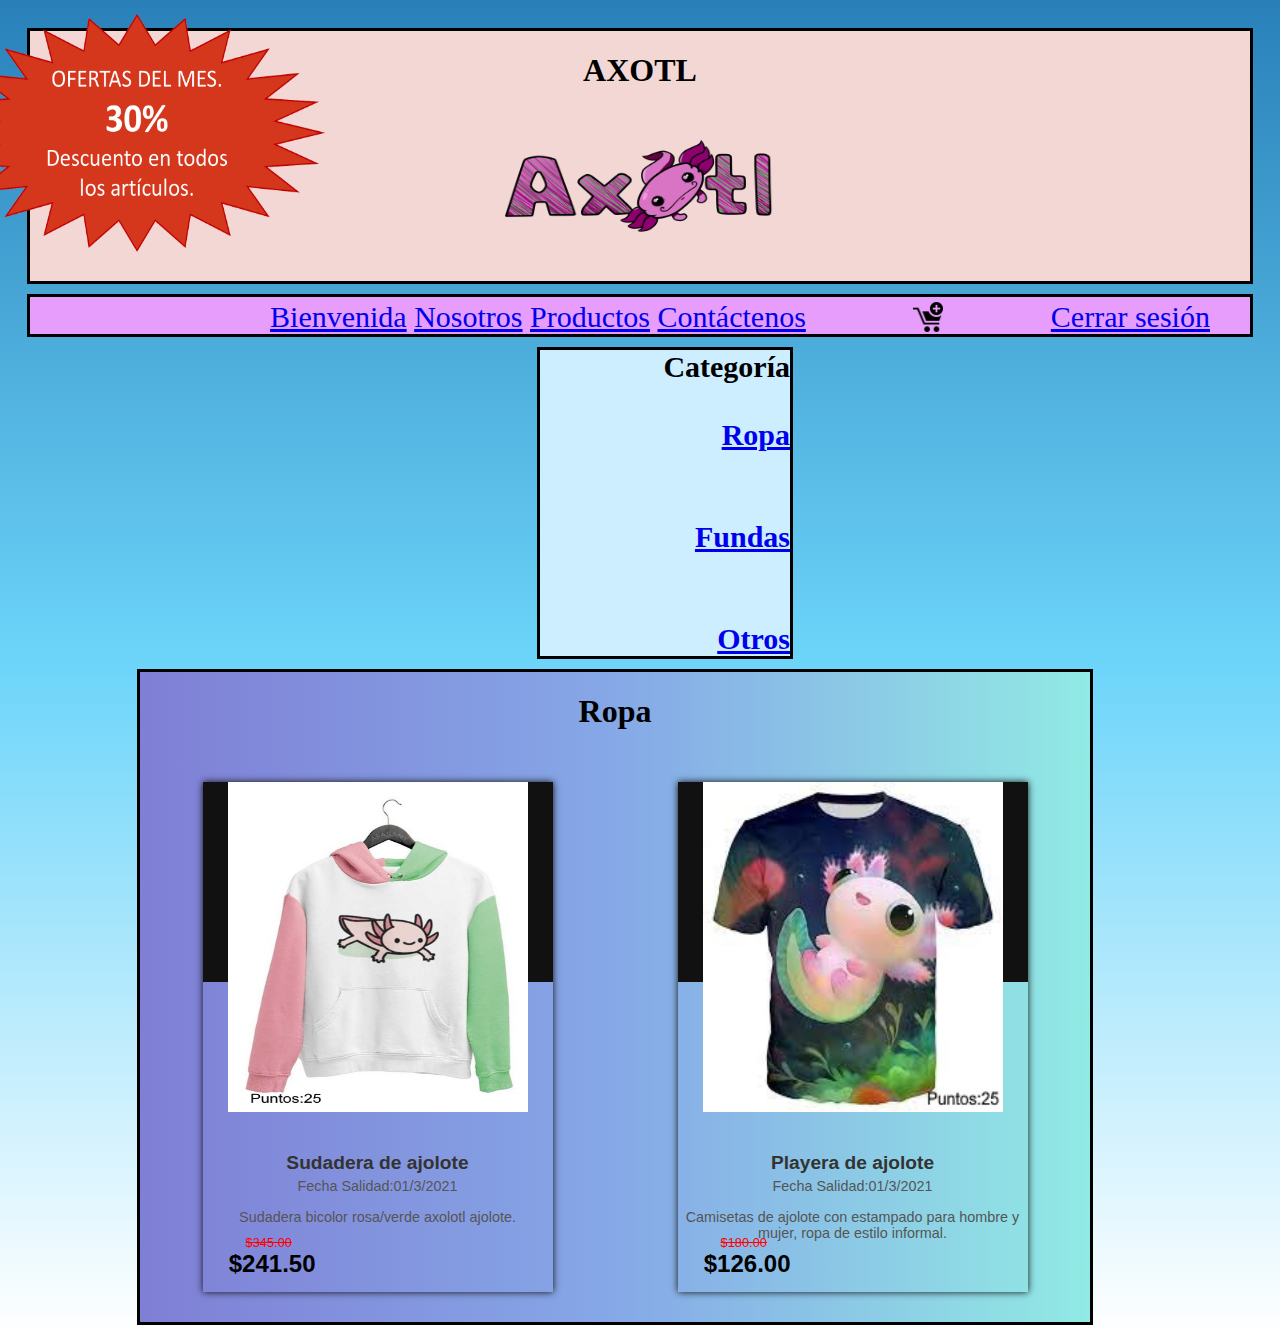
<file: ropa.html>
<html>
	<head>
		<title>AXOTL</title>
		<link rel="stylesheet" href="css/estilo.css">
		<link rel="icon" href="img/Logo.png" type="image/icon type">
	</head>
	<body>
		<header>
			<div class="logo_header" align="center">
				<h1>AXOTL</h1>
				<img src="img/Logo.png" alt="Logo AXOTL" width="300" height="150"></img>
				<div class="oferta1"><img src="img/ofertas.png"  width="400" height="250"></img></div>
			</div>
			<div class="rectangulo_header" align="center">
				<div class="botones_header">
					<a href="bienvenida.html">Bienvenida</a>
					<a href="nosotros.html">Nosotros</a>
					<a href="productos.html">Productos</a>
					<a href="contactenos.html">Contáctenos</a>
					<a href="carrito.html"><img src="img/carrito.png" width="30" style="position:relative; left:100px; top:5px;"></img></a>
					<a href="index.html" id="cerrarSe" style="position:relative; left:200px;">Cerrar sesión
						<script type="text/javascript">
							let si=document.getElementById('cerrarSe');
							si.addEventListener("click",function(e){
							  alert("Hata luego!!");
							});
						</script>
					</a>
				</div>
			</div>
		</header>
			<div id="rectangulo_categoria" align="right">
				<b><a>Categoría</a></br></br>
				<a href="ropa.html">Ropa</a></br></br></br>
				<a href="fundas.html">Fundas</a></br></br></br>
				<a href="otros.html">Otros</a></b>
			</div>
			<div id="rectangulo_cuerpo">
				<h1 align="center">Ropa</h1>
				<div class="productos_cuerpo" align="center">
					<div class="conte_parent" id="cont_parent"></div>
				</div>
			</div>
			<script src="js/ropa.js"></script>
	</body>
</html>
</file>
<file: css/estilos.css>
body {
    font-family: Arial, Helvetica, sans-serif;
    margin: 0;
   background: url(https://c.wallhere.com/photos/c4/b1/3086x1893_px_animals_Axolotl_macro-1090476.jpg!d);
    background-size: cover;
    background-attachment: fixed;
}
* {
    box-sizing: border-box;
}
.contenedor{
    width: 100%;
    padding: 15px;
}
.formulario{
    background: #fff;
    margin-top: 150px;
    padding: 3px;
}
h1{
    text-align: center;
    color: #1a2537;
    font-size: 40px;
}
input[type="text"],
input[type="password"]{
    font-size: 20px;
    width: 82%;
    padding: 10px;
    border: none;
}
.input-contenedor{
    margin-bottom: 15px;
    border: 1px solid #aaa;
}
.icon{
    min-width: 50px;
    text-align: center;
    color: #999;
}
.button{
    border: none;
    width: 100%;
    color: white;
    font-size: 20px;
    background:  #1a2537;
    padding: 15px 20px;
    border-radius: 5px;
    cursor: pointer;
}
.button:hover{
    background: cadetblue;
}
p{
    text-align: center;
}
.link{
    text-decoration: none;
      color: #1a2537;
    font-weight: 600;
}
.link:hover{
     color: cadetblue;
}
@media(min-width:768px)
{
    .formulario{
        margin: auto;
        width: 500px;
        margin-top: 150px;
        border-radius: 2%;
    }
}
</file>
<file: css/estilo.css>
header {
  display: block;
}
body{
	background: #2980B9;
	background: -webkit-linear-gradient(to top, #FFFFFF, #6DD5FA, #2980B9);
	background: linear-gradient(to top, #FFFFFF, #6DD5FA, #2980B9);
	display: flex;
    justify-content: center;
    align-items: center;
    flex-wrap: wrap;
}
.inicio{
	border: 1px solid #1E679A;
	width: 280px;
}
.logo_header{
	background-color:#F2D7D5;
	border: 3px solid black;
	width:1220px;
	height:250px;
	margin-top:20px;
	margin-left:50px;
	margin-right:50px;
}
.rectangulo_header{
	background-color:#E69DFB;
	border: 3px solid black;
	width:1220px;
	height:auto;
	margin-top:10px;
	margin-left:50px;
	margin-right:50px;
}
div#rectangulos{
	width:1225px;
	height:2000px;
	background-color:red;
	margin-top:10px;
	margin-left:50px;
	margin-right:50px;
	
}
div#rectangulo_categoria{
	background-color:#CCEEFF;
	border: 3px solid black;
	width:250px;
	height:auto;
	float:top-left;
	margin-left:50px;
	margin-top:10px;
	font-size:30px;
}
div#rectangulo_cuerpo{
	background: #7F7FD5;  /* fallback for old browsers */
	background: -webkit-linear-gradient(to left, #91EAE4, #86A8E7, #7F7FD5);  /* Chrome 10-25, Safari 5.1-6 */
	background: linear-gradient(to left, #91EAE4, #86A8E7, #7F7FD5); /* W3C, IE 10+/ Edge, Firefox 16+, Chrome 26+, Opera 12+, Safari 7+ */

	border: 3px solid black;
	width:950px;
	height:auto;
	float:right;
	margin-top:10px;
	margin-right:50px;
}
.botones_header{
	font-size:30px;
}
.text_Cuerpo{
	font-size:25px;
	margin-left:25px;
	margin-right:25px;
}
div#vinetas{
	margin-left:50px;
	margin-right:50px;
}
.imagenes_Productos{
	
}
div#bloque_producto{
	width:400px;
	height:auto;
	border: 3px solid black;
	background:#B2FFFF;
}
.oferta1{
	position:relative;
	right:500px;
	top:-250px;
}
.oferta2{
	position:relative;
	left:500px;
	top:-400px;
}
.carrito{
	position:relative;
	left:500px;
	top:-30px;
}



.conte_parent{
  display:flex;
  justify-content:space-around;
  align-items:center;
  flex-wrap:wrap;
  
}
.conte{
    height: 510px;
    width: 350px;
    box-shadow:0 0 7px #111 ;
    margin: 30px 30px;
}
.conte .card{
    height: 200px;
    width: 100%;
    margin-bottom: 170px;
}
.card img{
    margin: auto;
    display: block;
}
.conte .stromtroper img{
    height: 330px;
    width: 300px;
}
.conte .stromtroper{
     background-color: #111;
}
.conte .iron-man{
    background-color: #6A0C0B;
}
.conte .spider-man{
    background-color:#B11313;
}
.conte .iron-man img{
    height: 330px;
    width: 230px;
}
.conte .spider-man img{
    height: 330px;
    width: 300px;
}
.informacion{
    height: 80px;
    width: 100%;
}
.informacion h1{
    font-family: sans-serif;
    font-size: 1.2em;
    text-align: center;
    color: #333;
    margin-bottom: -10px;
}
.informacion p{
    text-align: center;
    font-family: sans-serif;
    font-size: .9em;
    color: #555;
}
.precio {
    height:50px;
    width: 85%;
    margin: auto;
    font-family: sans-serif;
    display: flex;
    justify-content: space-between;
    align-items: center;
}
.box-precio{
    width: 80px;
}
 .precio1{
    color: red;
    font-size: .8em;
}
.precio .precio2{
    font-size: 1.5em;
}
.shoping{
    font-size: 1.5em;
    color: #555;
}


.item {
  border: 2px solid #000;
  padding: 10px;
  border-radius: 20px;
}

.item-title {
  text-transform: uppercase;
  text-align: center;
  font-weight: 600;
}

.item-image {
  height: 300px;
  width: 100%;
}

.item-details {
  display: flex;
  justify-content: space-between;
  align-items: center;
  margin: 20px 0px 15px;
}

.item-details > .item-price {
  margin: 0;
}
.item-price{
	font-size:25;
	color:black;
}

/* ? SHOPPING CART */
.shopping-cart-items {
  padding: 20px 0px;
}

.shopping-cart-header {
  border-bottom: 1px solid #ccc;
}

.shopping-cart-image {
  max-width: 80px;
  border-radius: 20px;
}

.shopping-cart-quantity-input {
  max-width: 45px;
  border: 1px solid #ccc;
  border-radius: 5px;
  background: #eee;
  padding: 5px;
}

.shopping-cart-total {
  min-height: 96px;
}
</file>
<file: css/estilopagina.css>
header {
  display: block;
}
body{
	background: #2980B9;
	background: -webkit-linear-gradient(to top, #FFFFFF, #6DD5FA, #2980B9);
	background: linear-gradient(to top, #FFFFFF, #6DD5FA, #2980B9);
	display: flex;
    justify-content: center;
    align-items: center;
    flex-wrap: wrap;
}
.inicio{
	border: 1px solid #1E679A;
	width: 280px;
}
.logo_header{
	background-color:#F2D7D5;
	border: 3px solid black;
	width:1220px;
	height:250px;
	margin-top:20px;
	margin-left:50px;
	margin-right:50px;
}
.rectangulo_header{
	background-color:#E69DFB;
	border: 3px solid black;
	width:1220px;
	height:40px;
	margin-top:10px;
	margin-left:50px;
	margin-right:50px;
}
div#rectangulos{
	width:1225px;
	height:2000px;
	background-color:red;
	margin-top:10px;
	margin-left:50px;
	margin-right:50px;
	
}
div#rectangulo_categoria{
	background-color:#CCEEFF;
	border: 3px solid black;
	width:250px;
	height:350px;
	float:top-left;
	margin-left:50px;
	margin-top:10px;
	font-size:30px;
}
div#rectangulo_cuerpo{
	background: #7F7FD5;  /* fallback for old browsers */
	background: -webkit-linear-gradient(to left, #91EAE4, #86A8E7, #7F7FD5);  /* Chrome 10-25, Safari 5.1-6 */
	background: linear-gradient(to left, #91EAE4, #86A8E7, #7F7FD5); /* W3C, IE 10+/ Edge, Firefox 16+, Chrome 26+, Opera 12+, Safari 7+ */

	border: 3px solid black;
	width:950px;
	height:auto;
	float:right;
	margin-top:10px;
	margin-right:50px;
}
.botones_header{
	font-size:30px;
}
.text_Cuerpo{
	font-size:25px;
	margin-left:25px;
	margin-right:25px;
}
div#vinetas{
	margin-left:50px;
	margin-right:50px;
}
.imagenes_Productos{
	
}
div#bloque_producto{
	width:400px;
	height:auto;
	border: 3px solid black;
	background:#B2FFFF;
}
.oferta1{
	position:relative;
	right:500px;
	top:-250px;
}
.oferta2{
	position:relative;
	left:500px;
	top:-400px;
}

.conte_parent{
  display:flex;
  justify-content:space-around;
  align-items:center;
  flex-wrap:wrap;
  
}
.conte{
    height: 510px;
    width: 350px;
    box-shadow:0 0 7px #111 ;
    margin: 30px 30px;
}
.conte .card{
    height: 200px;
    width: 100%;
    margin-bottom: 170px;
}
.card img{
    margin: auto;
    display: block;
}
.conte .stromtroper img{
    height: 330px;
    width: 300px;
}
.conte .stromtroper{
     background-color: #111;
}
.conte .iron-man{
    background-color: #6A0C0B;
}
.conte .spider-man{
    background-color:#B11313;
}
.conte .iron-man img{
    height: 330px;
    width: 230px;
}
.conte .spider-man img{
    height: 330px;
    width: 300px;
}
.informacion{
    height: 80px;
    width: 100%;
}
.informacion h1{
    font-family: sans-serif;
    font-size: 1.2em;
    text-align: center;
    color: #333;
    margin-bottom: -10px;
}
.informacion p{
    text-align: center;
    font-family: sans-serif;
    font-size: .9em;
    color: #555;
}
.precio {
    height:50px;
    width: 85%;
    margin: auto;
    font-family: sans-serif;
    display: flex;
    justify-content: space-between;
    align-items: center;
}
.box-precio{
    width: 80px;
}
 .precio1{
    color: red;
    font-size: .8em;
}
.precio .precio2{
    font-size: 1.5em;
}
.shoping{
    font-size: 1.5em;
    color: #555;
}
</file>
<file: css/estilopago.css>
.wrapper{
  position: absolute;
  top: 50%;
  left: 50%;
  transform: translate(-50%,-50%);
  width: 500px;
  height: 350px;
}

.checkout_wrapper{
  width: 500px;
  height: 350px;
  display: flex;
}

.checkout_wrapper .product_info{
  width: 45%;
  background: #e85c4d;
  border-top-left-radius: 20px;
  border-bottom-left-radius: 20px;
  position: relative;
}

.checkout_wrapper .product_info img{
  width: 240px;
  margin-top: 30px;
  margin-left: 5px;
}

.checkout_wrapper .checkout_form{
  width: 55%;
  background: #fff;
  padding: 50px 30px;
  border-top-right-radius: 20px;
  border-bottom-right-radius: 20px;
}

.checkout_wrapper .product_info .content{
  text-align: center;
  margin-top: 25px;
  color: #fff;
  text-transform: uppercase;
}

.checkout_wrapper .product_info .content h3{
  font-size: 18px;
  line-height: 18px;
  letter-spacing: 3px;
}

.checkout_wrapper .product_info .content p{
  margin-top: 10px;
  font-size:14px;
}

.checkout_form p{
  margin-bottom: 25px;
  font-size: 20px;
  text-transform: uppercase;
}

.checkout_form .details .section{
  margin-bottom: 15px;
}

.checkout_form .details .section input[type="text"]{
  width: 100%;
  padding: 10px;
  border: 2px solid #dddddd;
}

.checkout_form .details .section input[type="text"]:focus{
  border: 2px solid #e85c4d;
}

.checkout_form .details .section.last_section{
  display: flex;
  justify-content: space-between;
}

.checkout_form .details .section.last_section .item{
  width: 48%;
}

.checkout_form .details .btn{
  background: #e85c4d;
  padding: 10px;
  border-radius: 25px;
  text-align: center;
  margin-top: 25px;
}

.checkout_form .details .btn a{
  color: #fff;
  letter-spacing: 5px;
  display: block;
}
</file>
